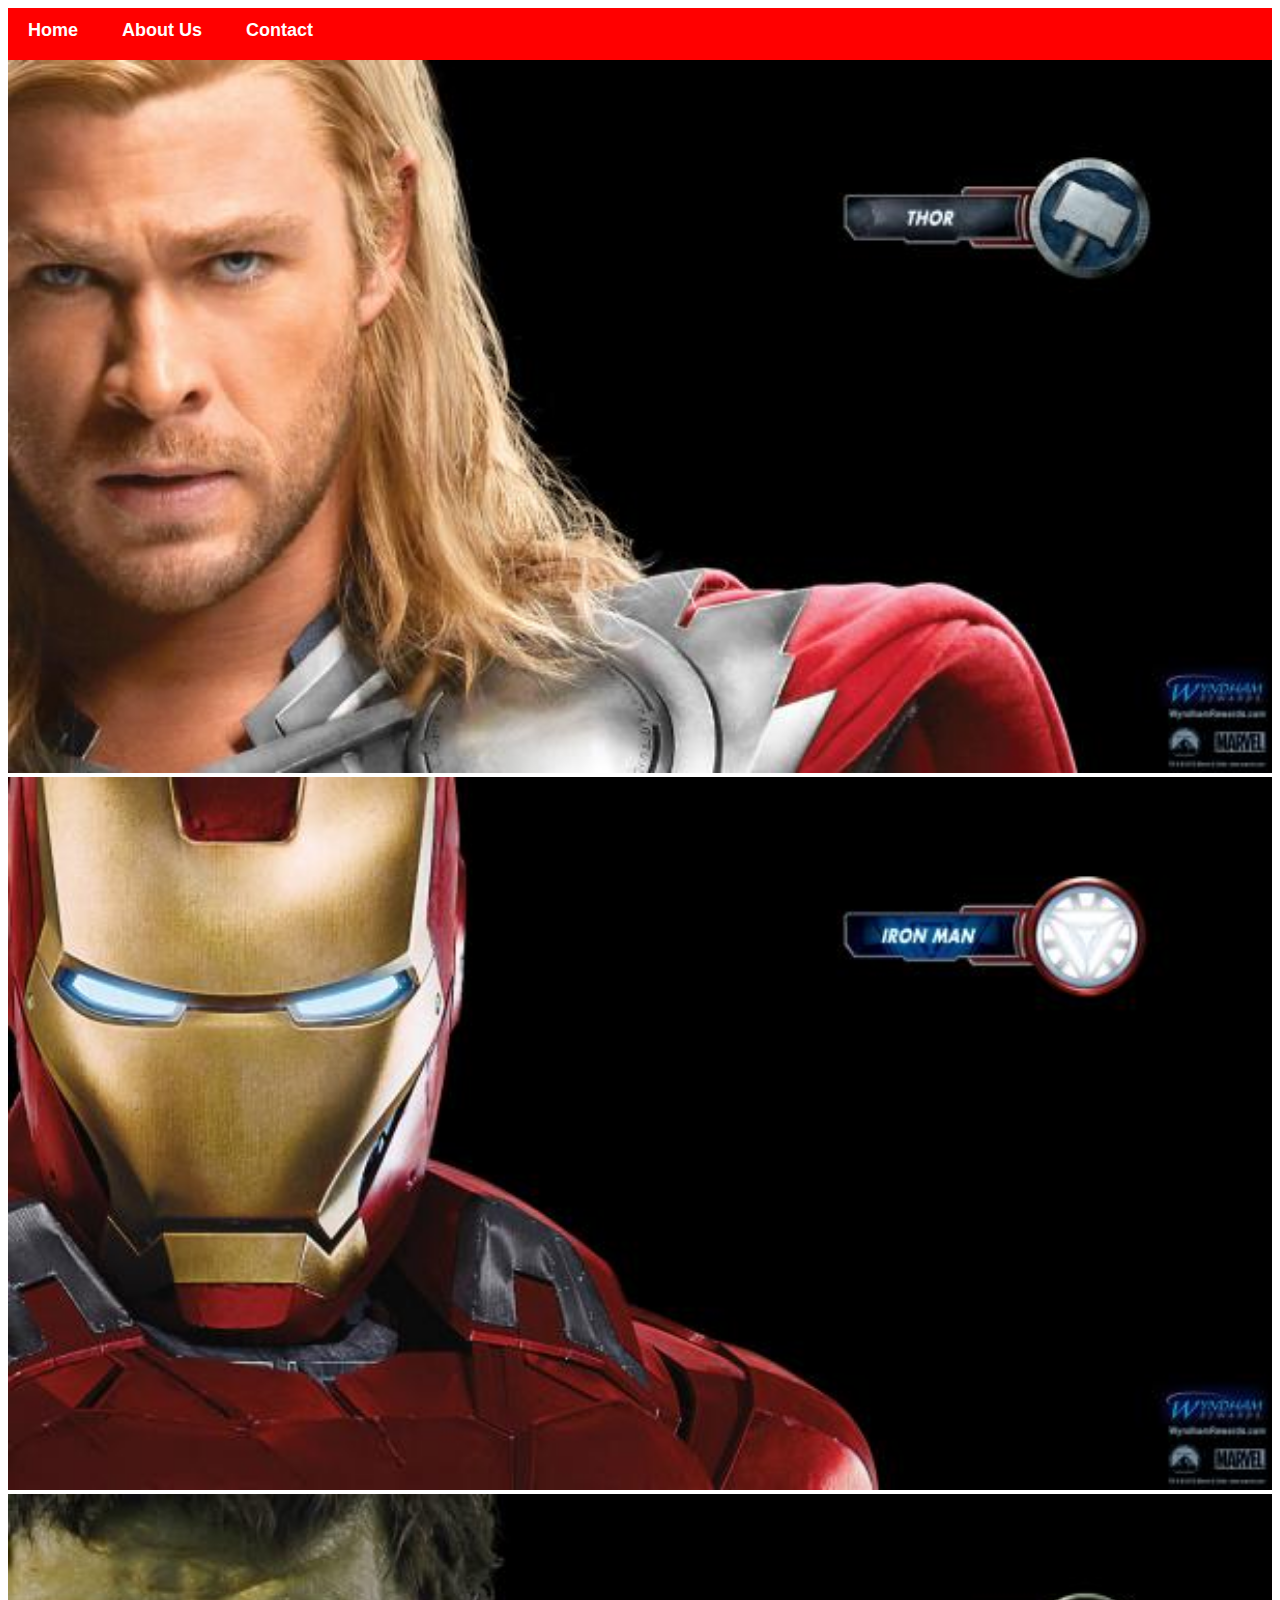
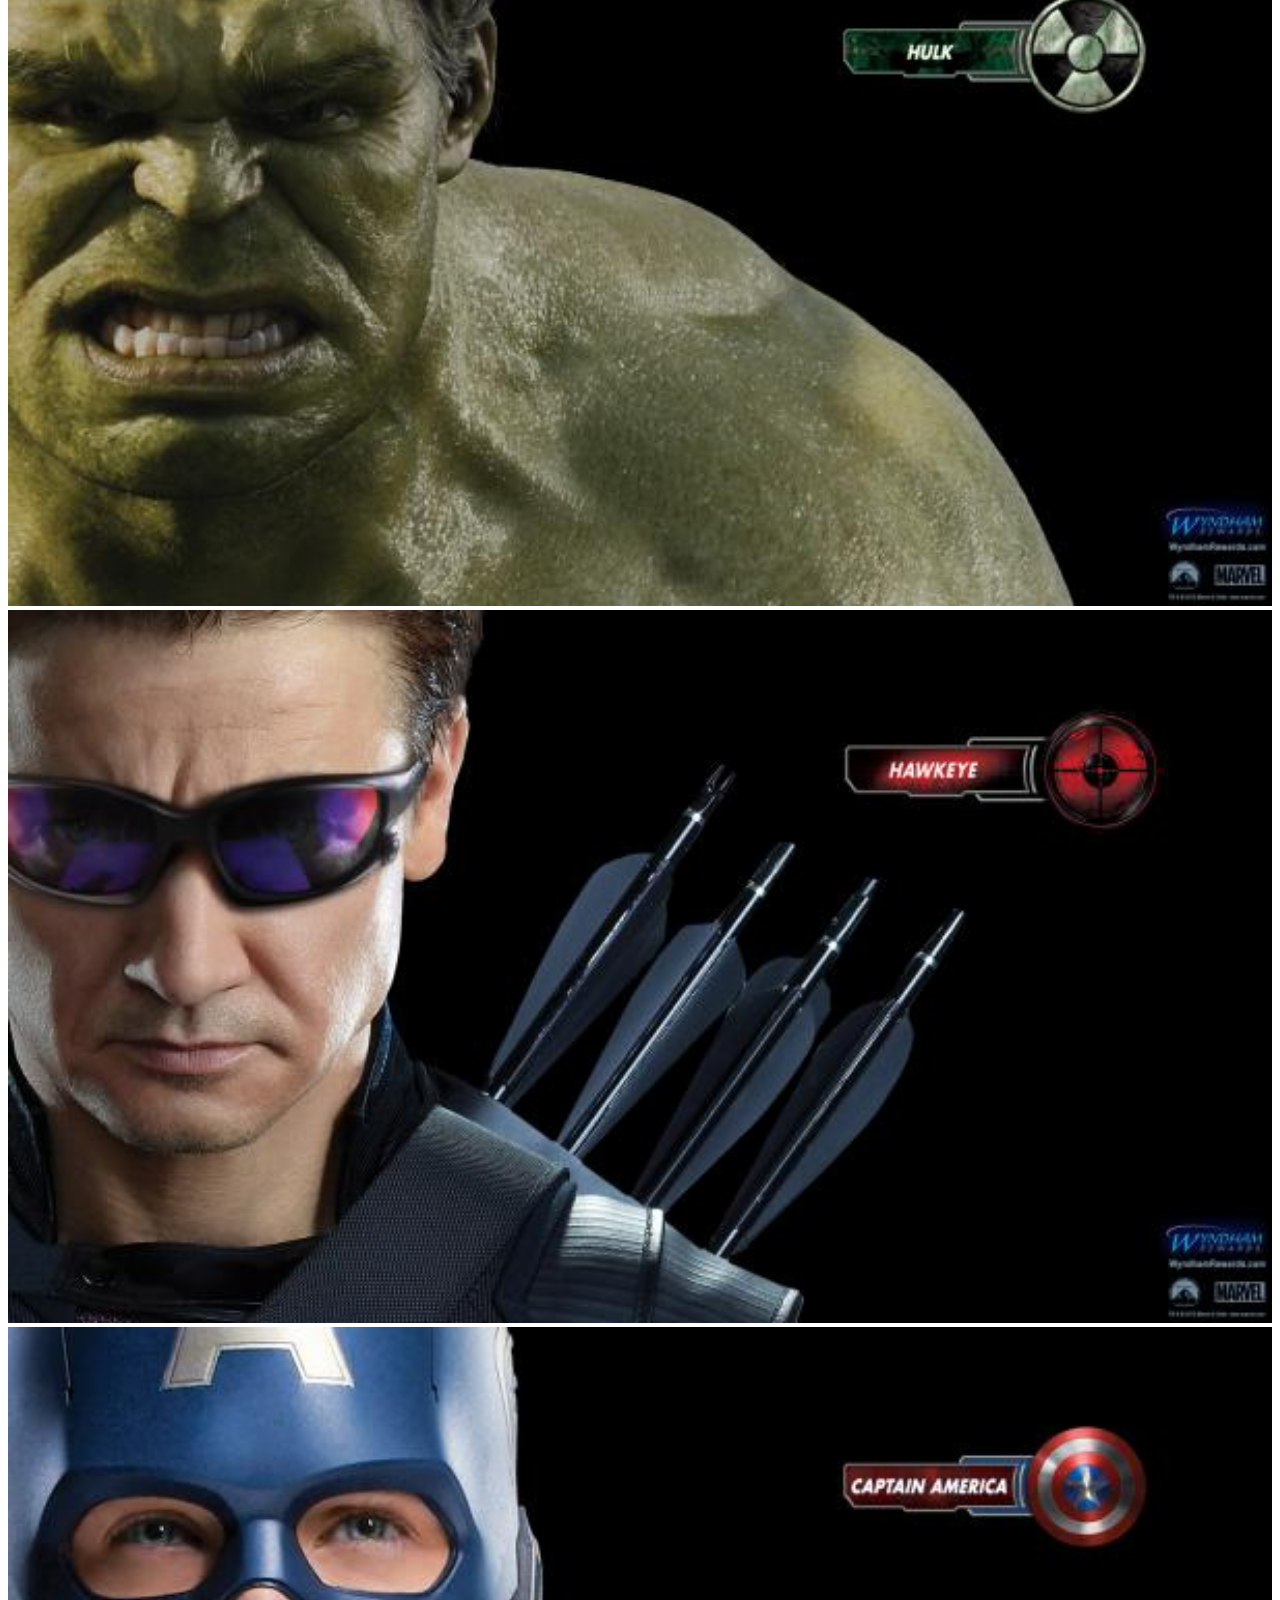
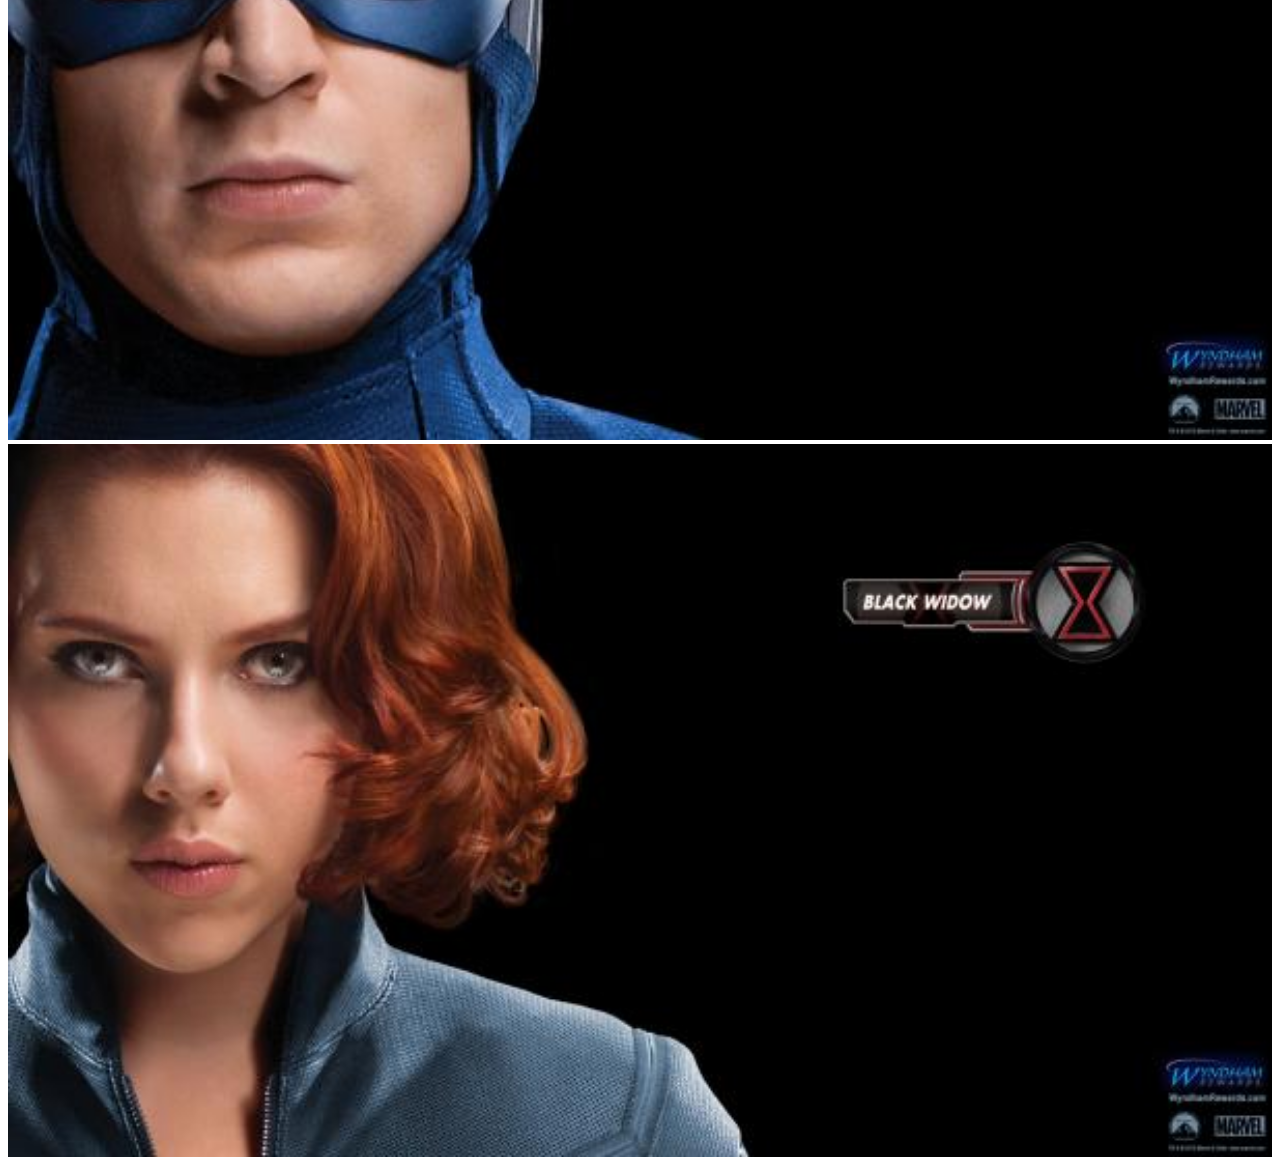
<file: index.html>
<!DOCTYPE html>
<html>
      <head>
            <link rel="stylesheet" href="style.css">
      </head>
      <body>
          <div id="menu">
            <a href="index.html">Home</a>
            <a href="about.html">About Us</a>
            <a href="contact.html">Contact</a>
          </div>
           <div class="gallery">
                <a href="avenger-1.html"><img src="images/avengers_01.jpg"/></a>
               
                <a href="avenger-2.html"><img src="images/avengers_02.jpg"/></a>
               
               <a href="avenger-3.html"><img src="images/avengers_03.jpg"/></a>
               
               <a href="avenger-4.html"><img src="images/avengers_04.jpg"/></a>
               
               <a href="avenger-5.html"><img src="images/avengers_05.jpg"/></a>
               
               <a href="avenger-6.html"><img src="images/avengers_06.jpg"/></a>
           </div>
      </body>
</html>
</file>
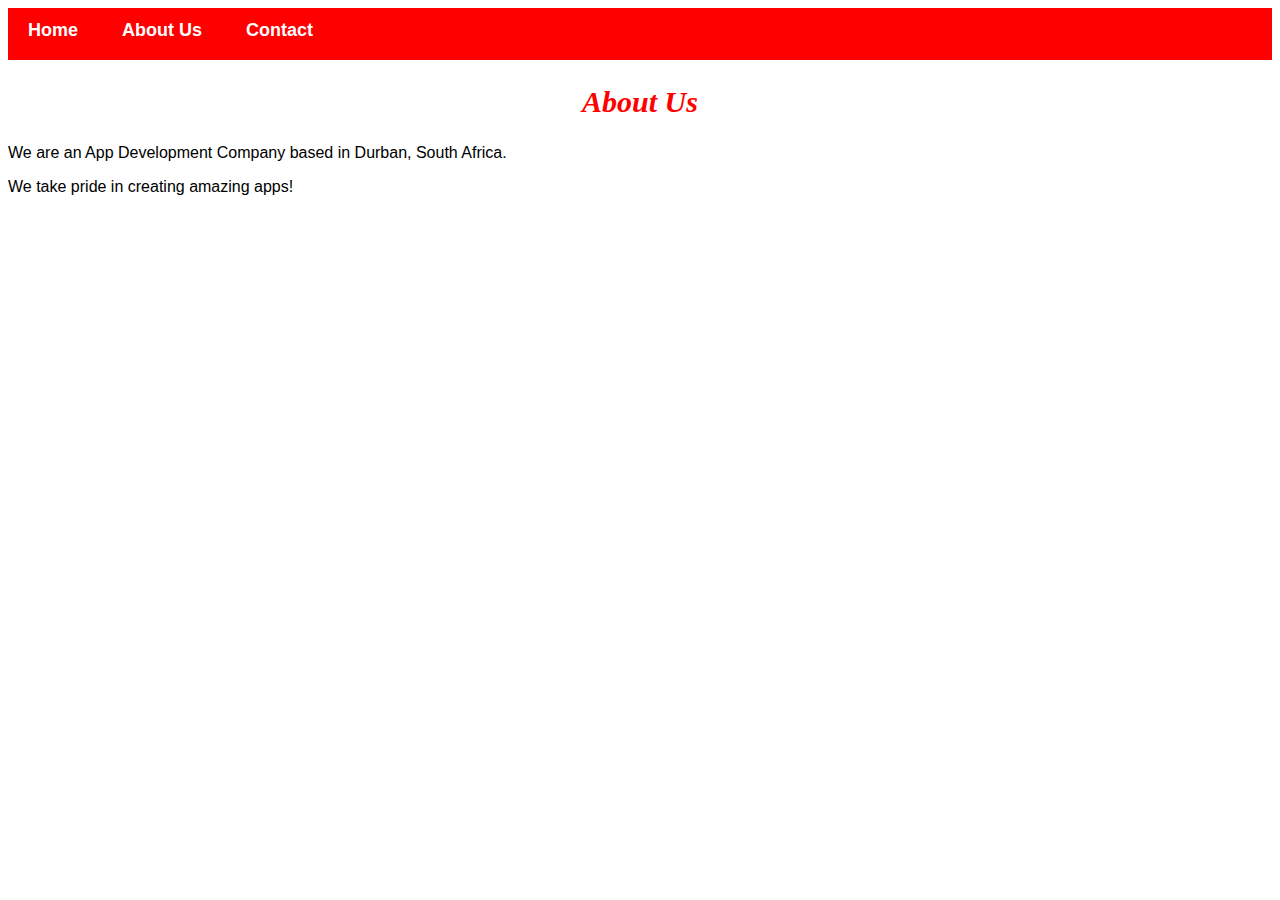
<file: about.html>
<!DOCTYPE html>
<html>
     <head>
          <link rel="stylesheet" href="style.css">
     </head>

     <body>
        <div id="menu">
            <a href="index.html">Home</a>
            <a href="about.html">About Us</a>
            <a href="contact.html">Contact</a>
          </div>
          <h2>About Us</h2>
         
         <p>
             We are an App Development Company based in Durban, South Africa.
         
         </p>
         <p>
            We take pride in creating amazing apps!
         </p>

    </body>
</html>
</file>
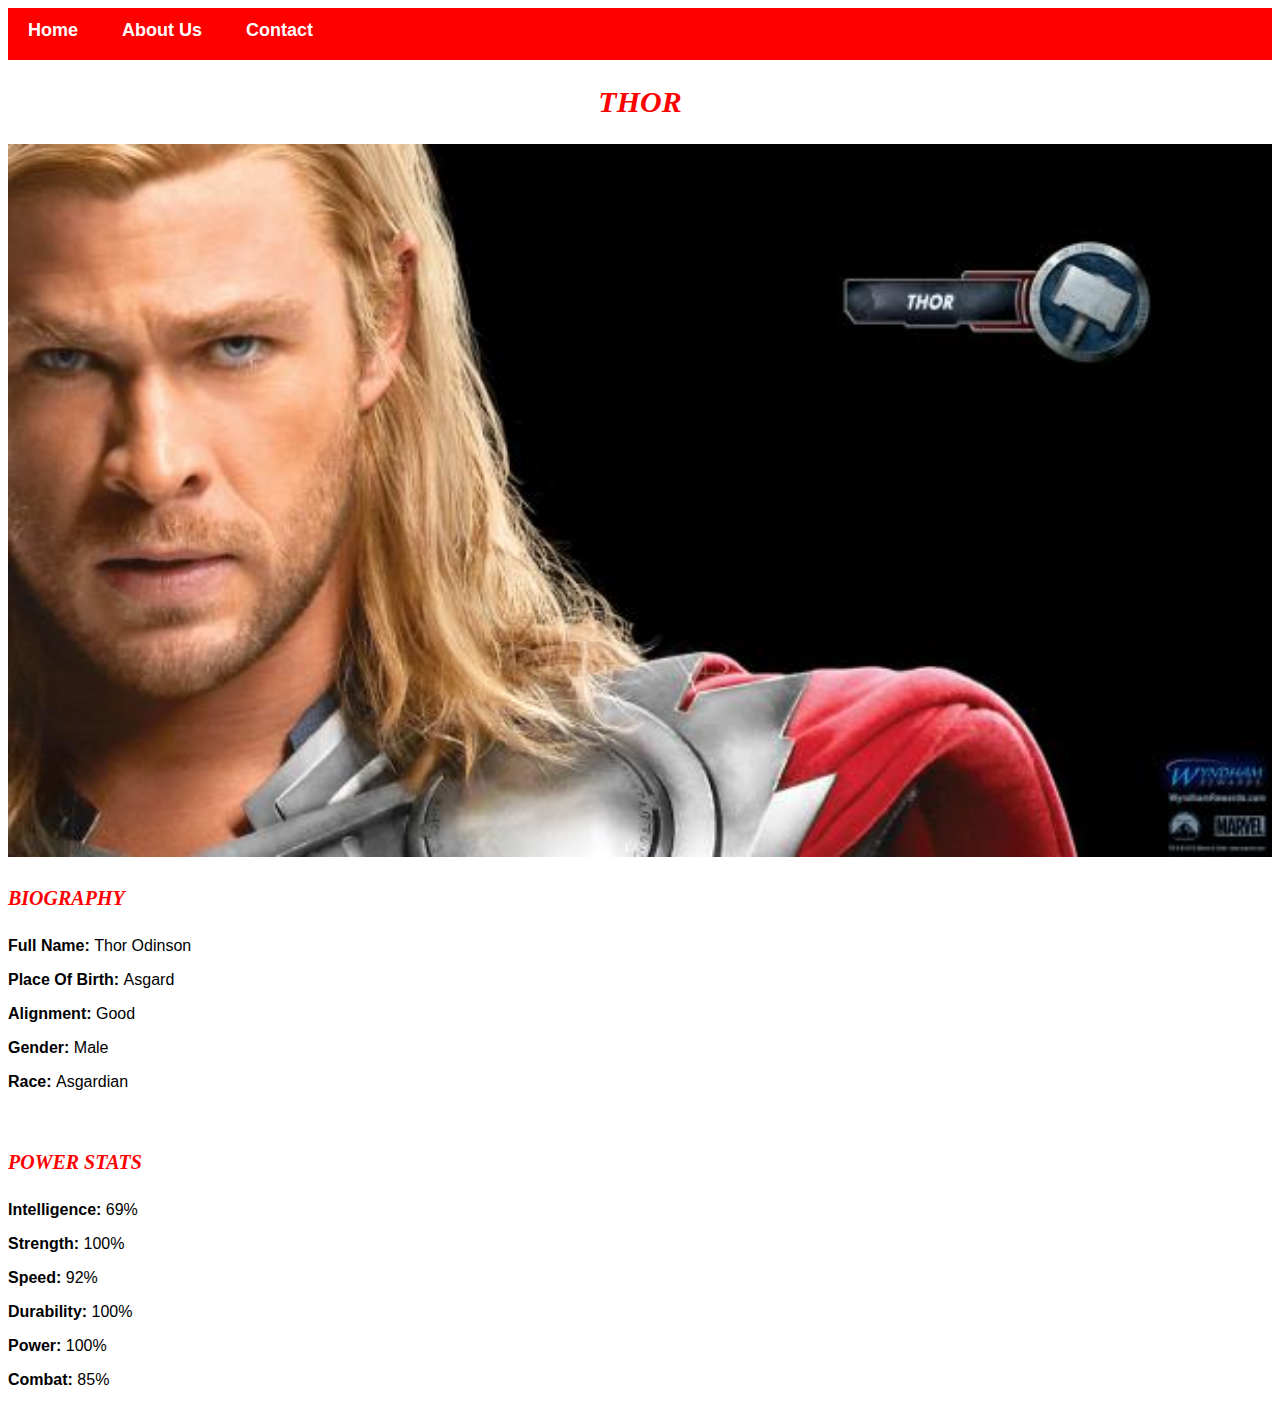
<file: avenger-1.html>
<!DOCTYPE html>
<html>
     <head>
          <link rel="stylesheet" href="style.css">
     </head>

     <body>
        <div id="menu">
            <a href="index.html">Home</a>
            <a href="about.html">About Us</a>
            <a href="contact.html">Contact</a>
          </div>
          <h2>THOR</h2>
          <div class="gallery">
               <img src="images/avengers_01.jpg">
          </div>
             <h4>BIOGRAPHY</h4>
               <p><b>Full Name: </b> Thor Odinson</p>
               <p><b>Place Of Birth: </b> Asgard</p>
               <p><b>Alignment: </b> Good</p>
               <p><b>Gender: </b> Male</p>
               <p><b>Race: </b> Asgardian</p>
              <br/>

              <h4>POWER STATS</h4>
              <p><b>Intelligence: </b> 69%</p>
              <p><b>Strength: </b> 100%</p>
              <p><b>Speed: </b> 92%</p>
              <p><b>Durability: </b> 100%</p>
              <p><b>Power: </b> 100%</p>
              <p><b>Combat: </b> 85%</p> 
     </body>
</html>
</file>
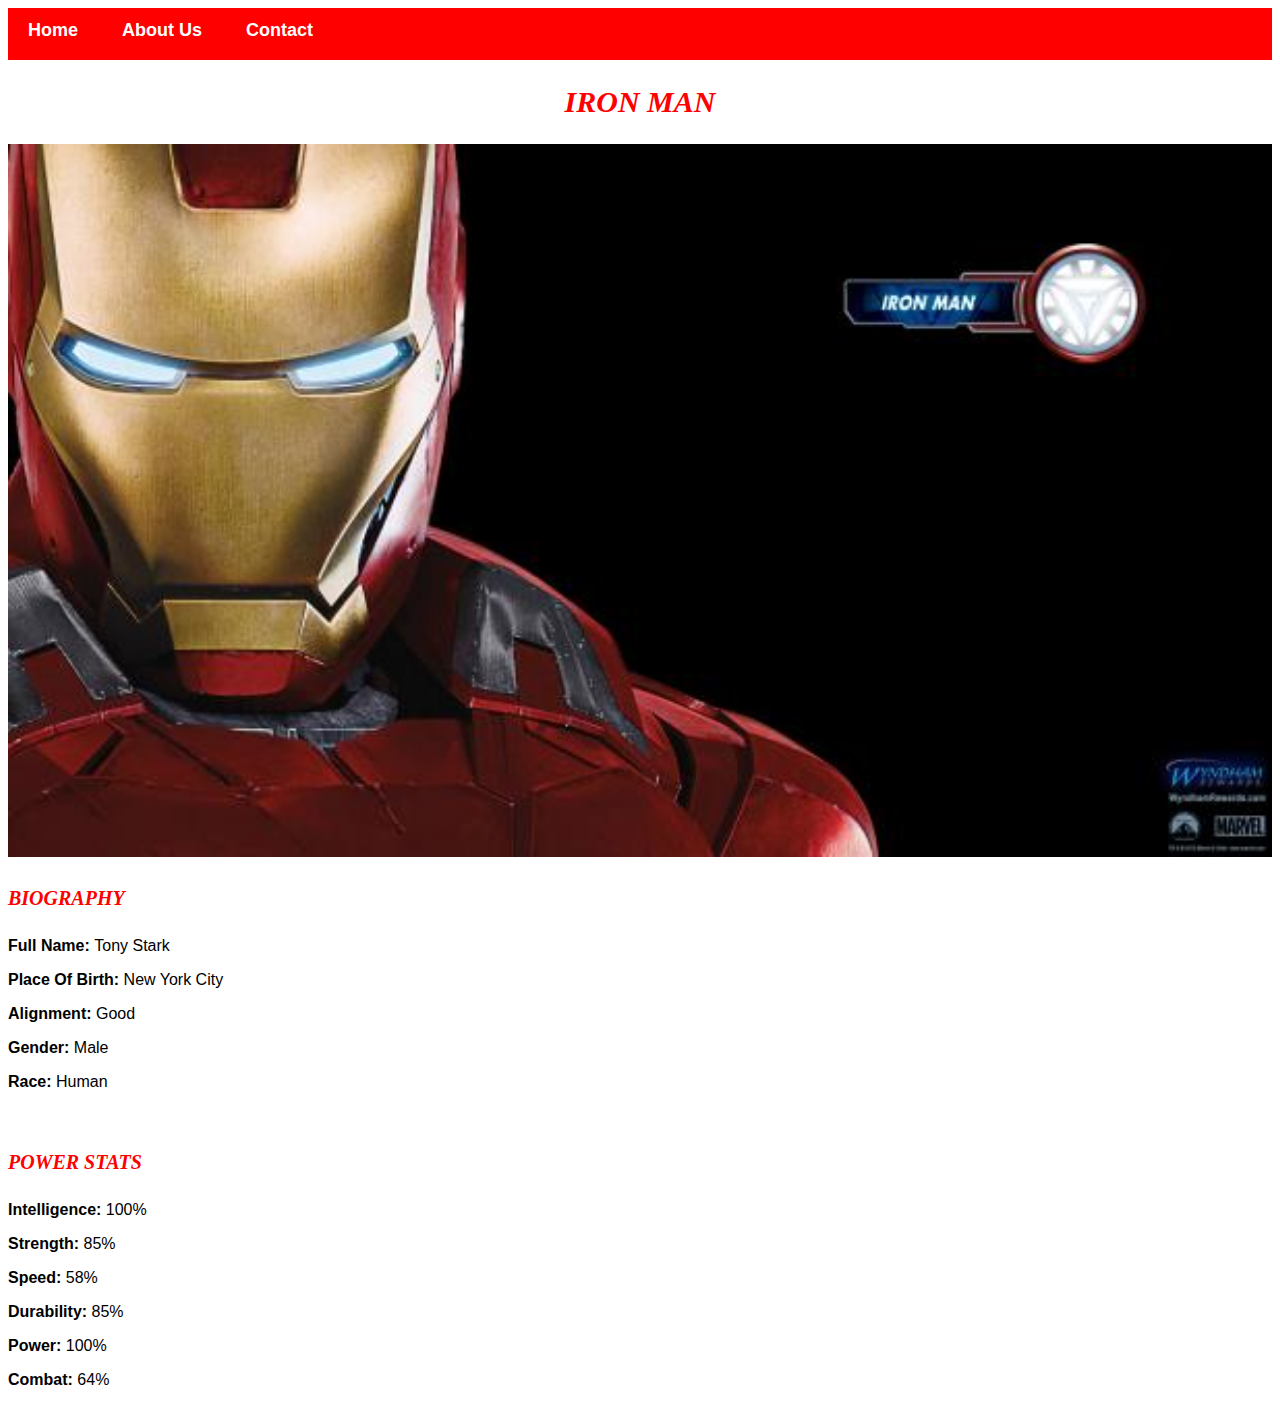
<file: avenger-2.html>
<!DOCTYPE html>
<html>
      <head> 
           <link rel="stylesheet" href="style.css"> 
       </head>
 
       <body> 
        <div id="menu">
            <a href="index.html">Home</a>
            <a href="about.html">About Us</a>
            <a href="contact.html">Contact</a>
          </div>
          <h2>IRON MAN</h2>
          <div class="gallery"> 
              <img src="images/avengers_02.jpg"> 
              
          </div>
             <h4>BIOGRAPHY</h4>
               <p><b>Full Name: </b> Tony Stark</p>
               <p><b>Place Of Birth: </b> New York City</p>
               <p><b>Alignment: </b> Good</p>
               <p><b>Gender: </b> Male</p>
               <p><b>Race: </b> Human</p>
              <br/>

              <h4>POWER STATS</h4>
              <p><b>Intelligence: </b> 100%</p>
              <p><b>Strength: </b> 85%</p>
              <p><b>Speed: </b> 58%</p>
              <p><b>Durability: </b> 85%</p>
              <p><b>Power: </b> 100%</p>
              <p><b>Combat: </b> 64%</p> 
     </body>
</html>
</file>
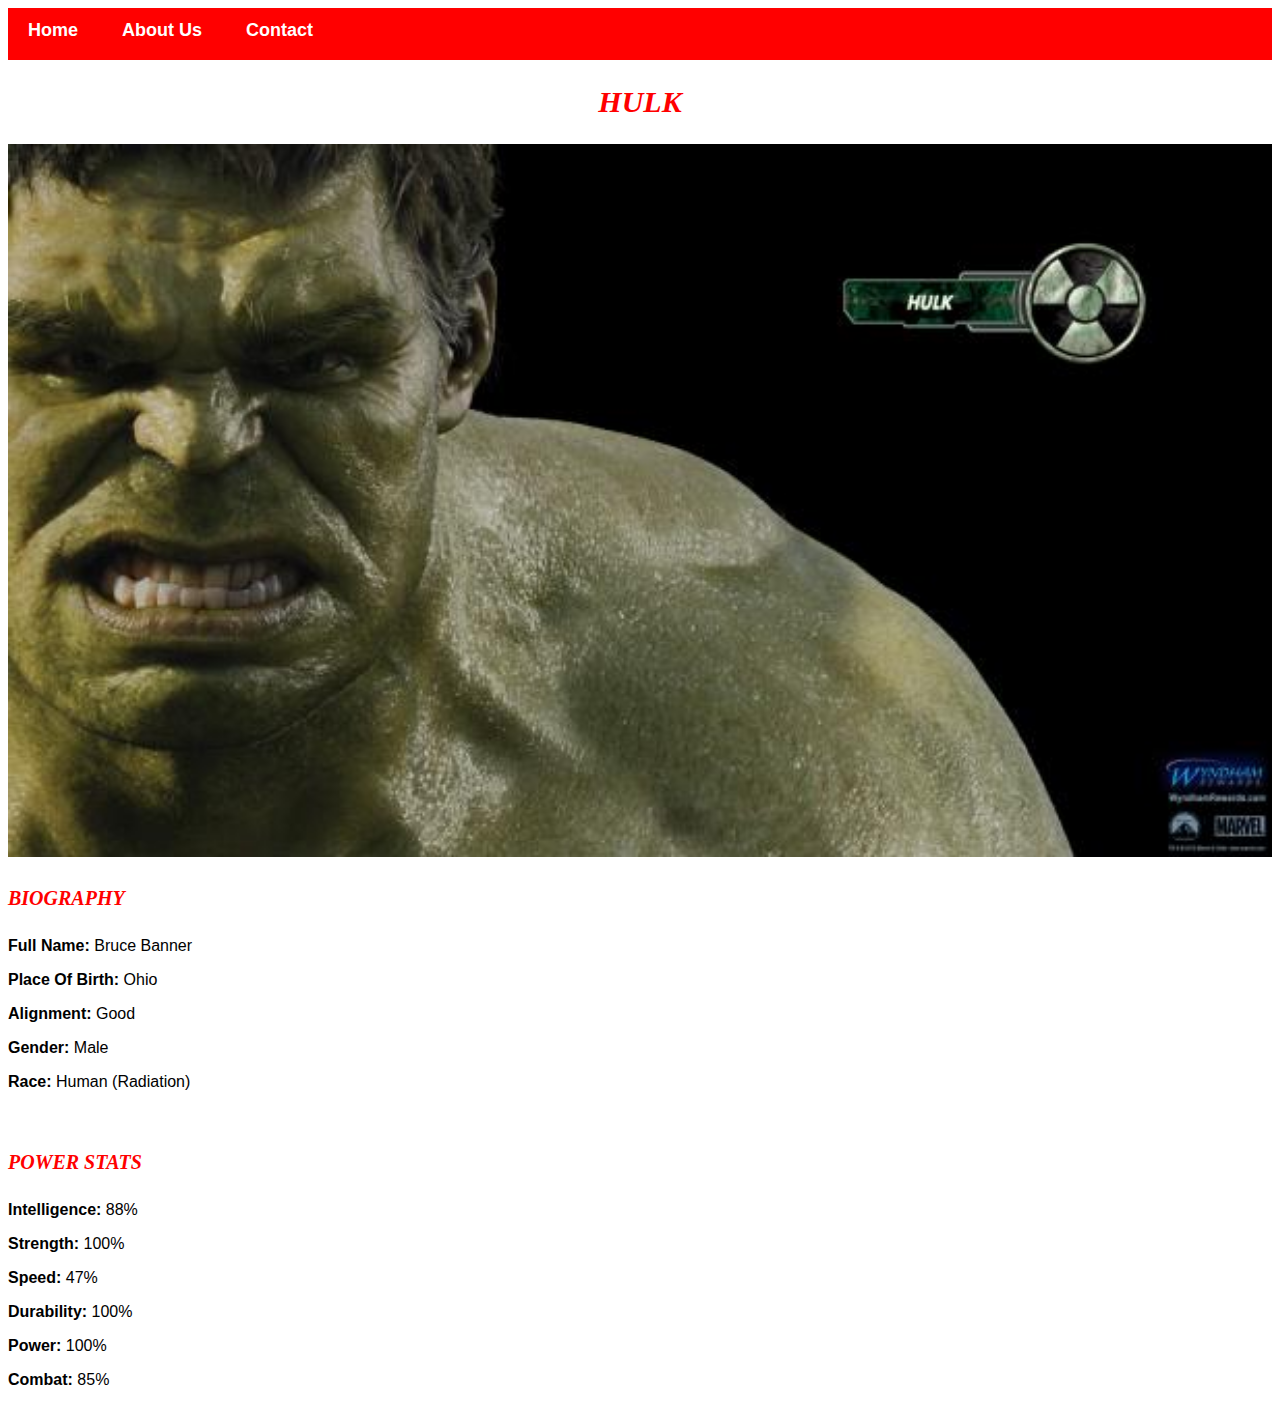
<file: avenger-3.html>
<!DOCTYPE html>
<html>
      <head> 
           <link rel="stylesheet" href="style.css"> 
       </head>
 
       <body> 
        <div id="menu">
            <a href="index.html">Home</a>
            <a href="about.html">About Us</a>
            <a href="contact.html">Contact</a>
          </div>
          <h2>HULK</h2>
          <div class="gallery"> 
              <img src="images/avengers_03.jpg"> 
              
              
          </div>
             <h4>BIOGRAPHY</h4>
               <p><b>Full Name: </b> Bruce Banner</p>
               <p><b>Place Of Birth: </b> Ohio</p>
               <p><b>Alignment: </b> Good</p>
               <p><b>Gender: </b> Male</p>
               <p><b>Race: </b> Human (Radiation)</p>
              <br/>

              <h4>POWER STATS</h4>
              <p><b>Intelligence: </b> 88%</p>
              <p><b>Strength: </b> 100%</p>
              <p><b>Speed: </b> 47%</p>
              <p><b>Durability: </b> 100%</p>
              <p><b>Power: </b> 100%</p>
              <p><b>Combat: </b> 85%</p> 
     </body>
</html>
</file>
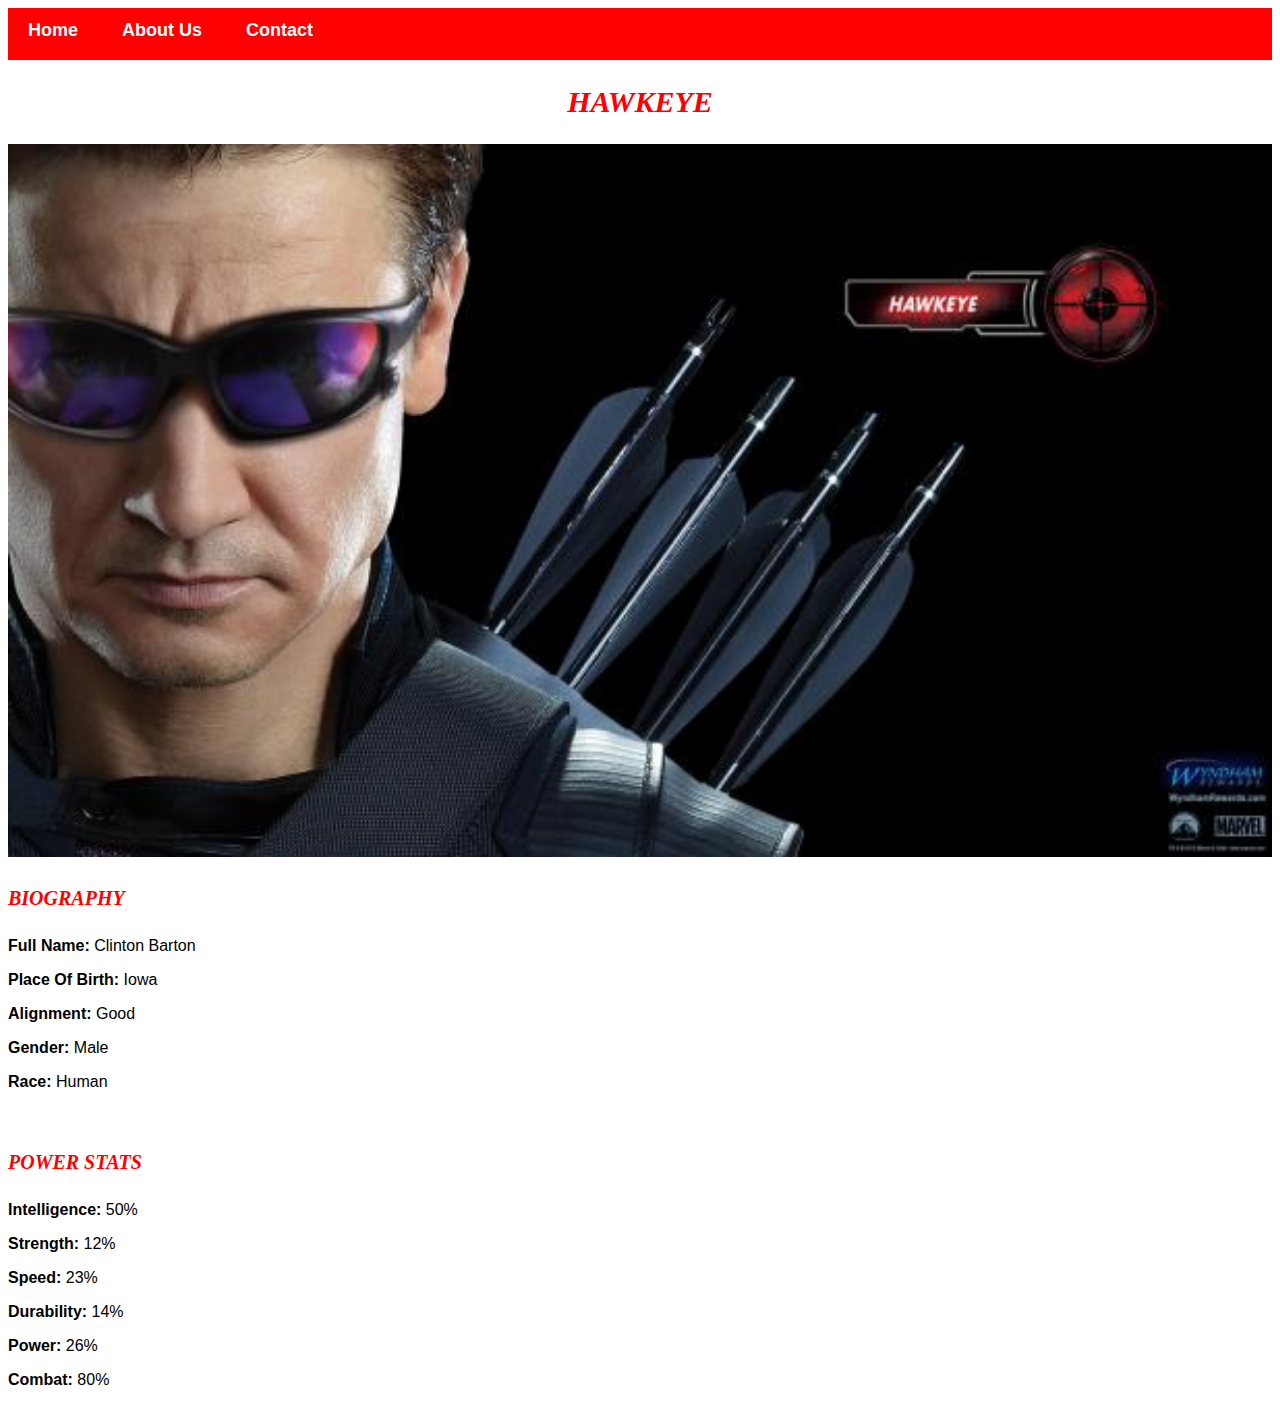
<file: avenger-4.html>
<!DOCTYPE html>
<html>
      <head> 
           <link rel="stylesheet" href="style.css"> 
       </head>
 
       <body>
        <div id="menu">
            <a href="index.html">Home</a>
            <a href="about.html">About Us</a>
            <a href="contact.html">Contact</a>
          </div>
          <h2>HAWKEYE</h2>
          <div class="gallery"> 
              <img src="images/avengers_04.jpg"> 
              
          </div>
             <h4>BIOGRAPHY</h4>
               <p><b>Full Name: </b> Clinton Barton</p>
               <p><b>Place Of Birth: </b> Iowa</p>
               <p><b>Alignment: </b> Good</p>
               <p><b>Gender: </b> Male</p>
               <p><b>Race: </b> Human</p>
              <br/>

              <h4>POWER STATS</h4>
              <p><b>Intelligence: </b> 50%</p>
              <p><b>Strength: </b> 12%</p>
              <p><b>Speed: </b> 23%</p>
              <p><b>Durability: </b> 14%</p>
              <p><b>Power: </b> 26%</p>
              <p><b>Combat: </b> 80%</p> 
     </body>
</html>
</file>
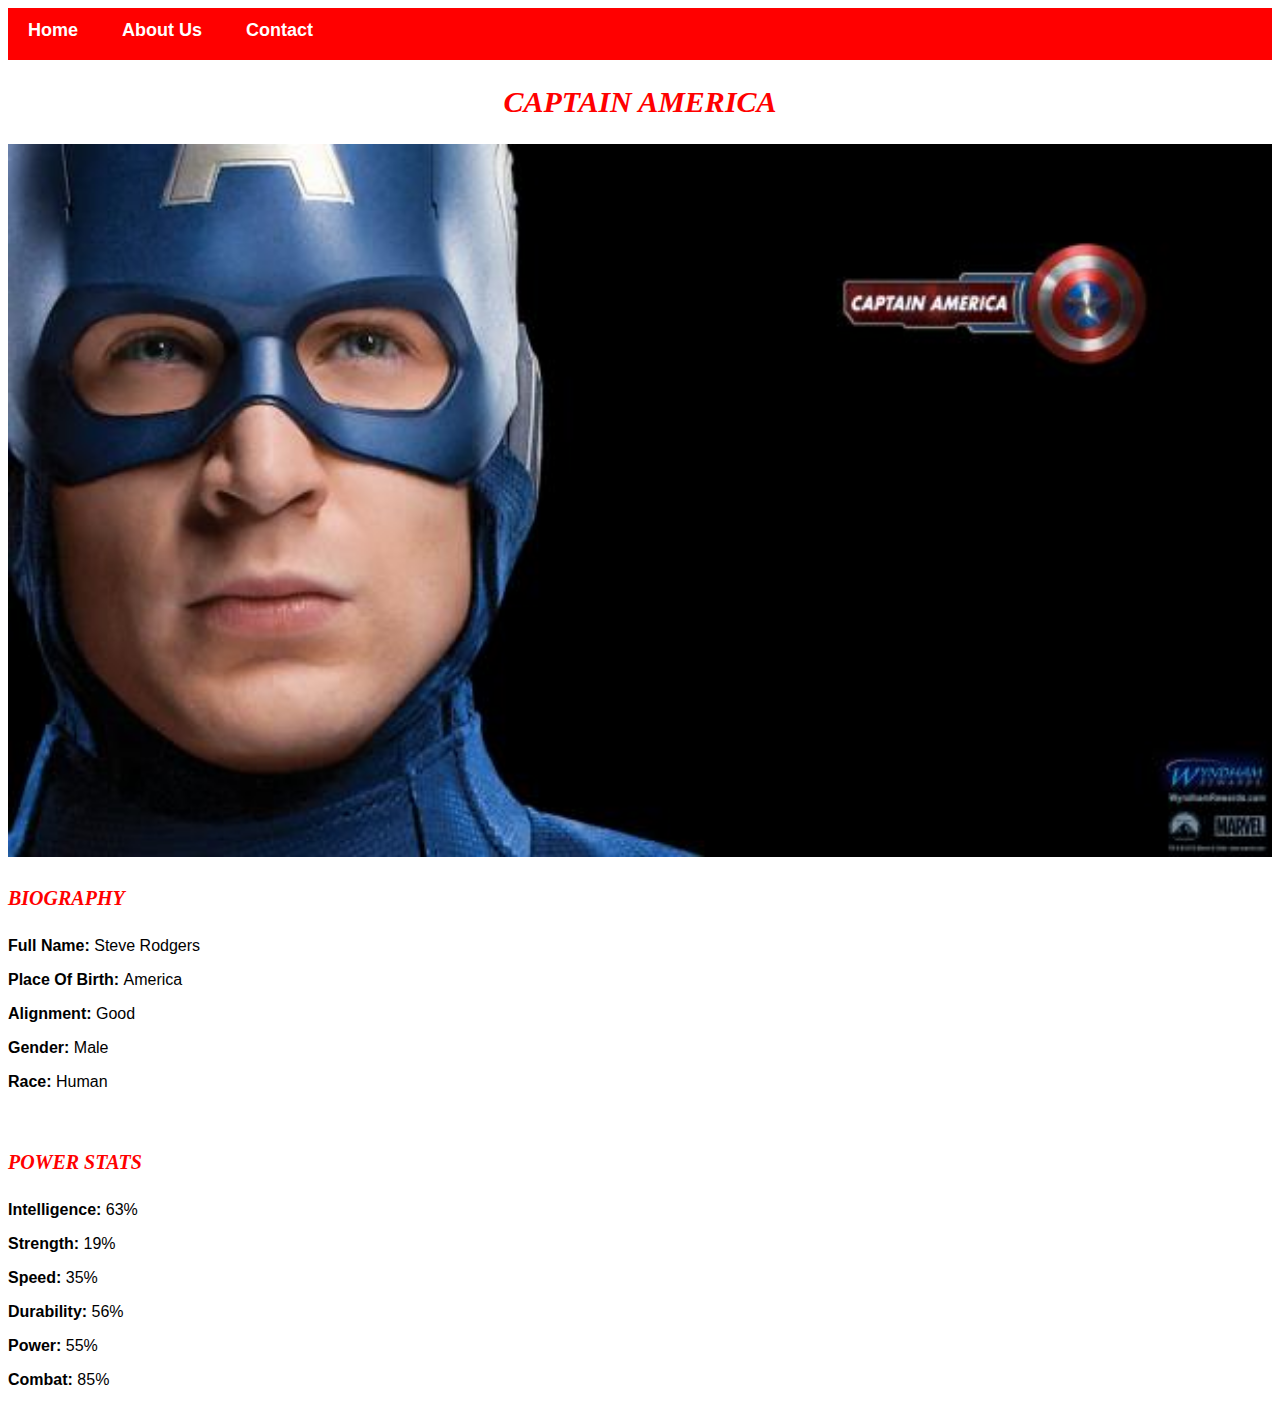
<file: avenger-5.html>
<!DOCTYPE html>
<html>
      <head> 
           <link rel="stylesheet" href="style.css"> 
       </head>
 
       <body> 
            <div id="menu">
            <a href="index.html">Home</a>
            <a href="about.html">About Us</a>
            <a href="contact.html">Contact</a>
          </div>
          <h2>CAPTAIN AMERICA</h2>
          <div class="gallery"> 
              <img src="images/avengers_05.jpg"> 
              
              
          </div>
             <h4>BIOGRAPHY</h4>
               <p><b>Full Name: </b> Steve Rodgers</p>
               <p><b>Place Of Birth: </b> America</p>
               <p><b>Alignment: </b> Good</p>
               <p><b>Gender: </b> Male</p>
               <p><b>Race: </b> Human</p>
              <br/>

              <h4>POWER STATS</h4>
              <p><b>Intelligence: </b> 63%</p>
              <p><b>Strength: </b> 19%</p>
              <p><b>Speed: </b> 35%</p>
              <p><b>Durability: </b> 56%</p>
              <p><b>Power: </b> 55%</p>
              <p><b>Combat: </b> 85%</p> 
     </body>
</html>
</file>
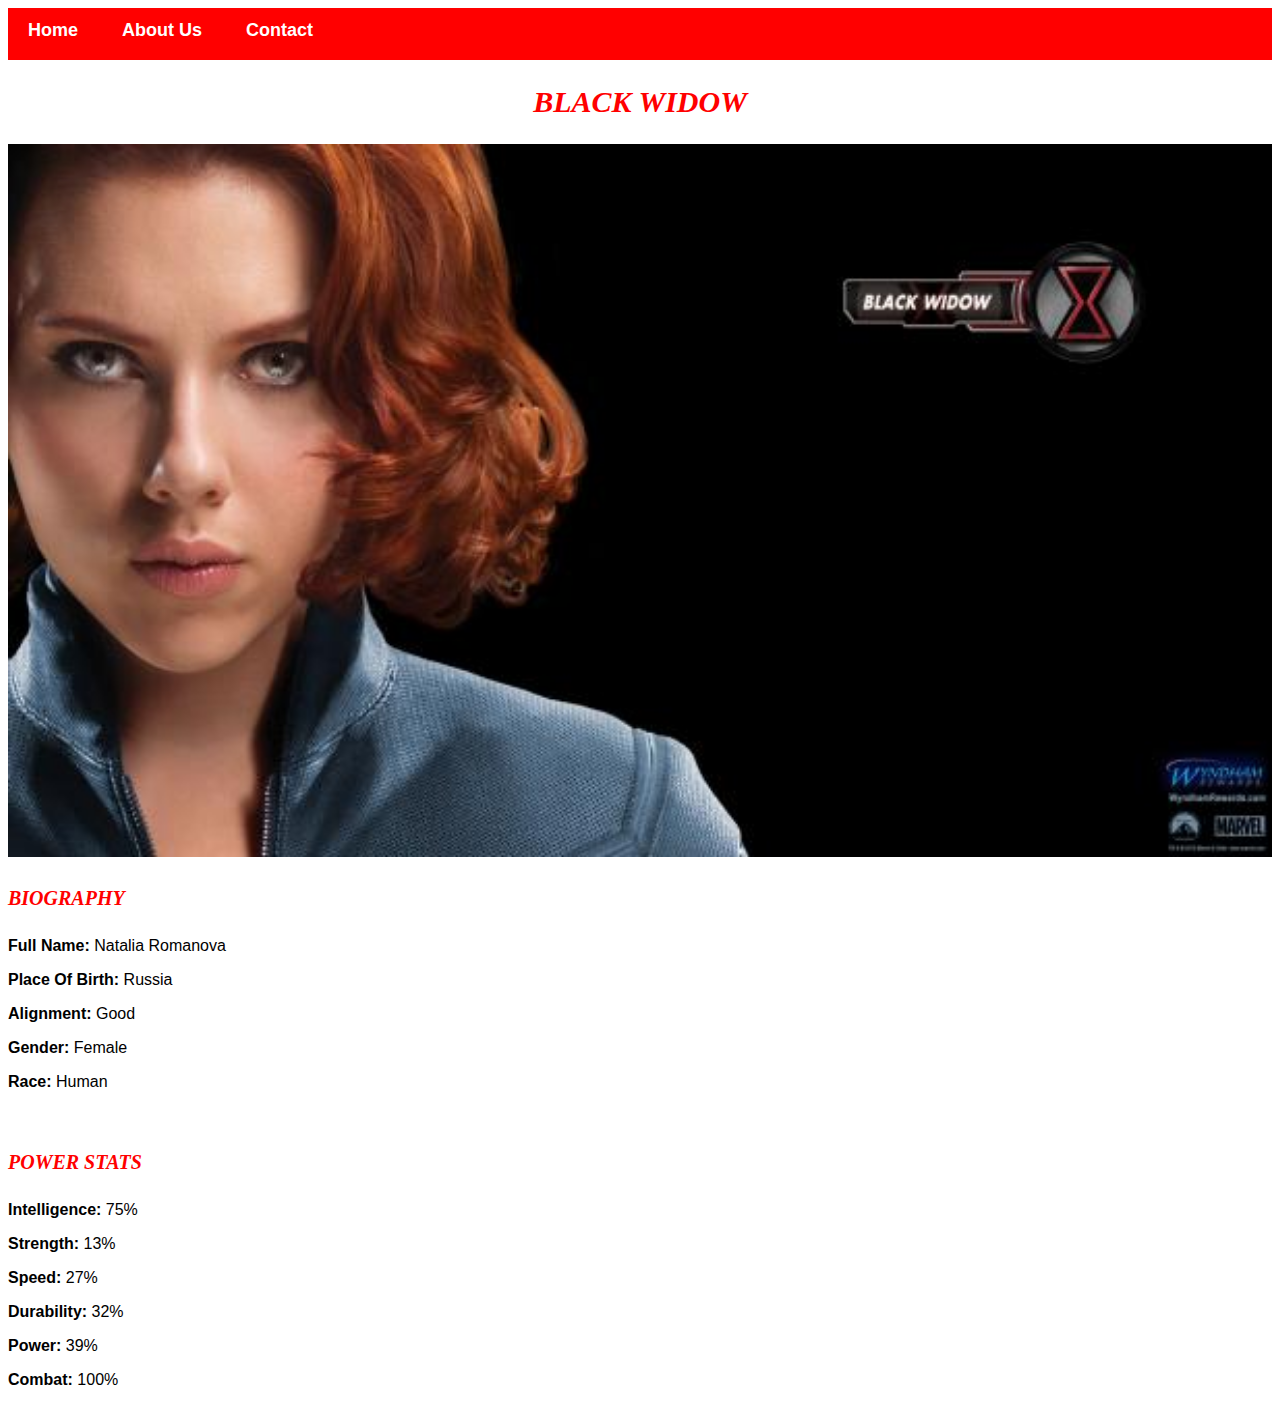
<file: avenger-6.html>
<!DOCTYPE html>
<html>
      <head> 
           <link rel="stylesheet" href="style.css"> 
       </head>
 
       <body> 
        <div id="menu">
            <a href="index.html">Home</a>
            <a href="about.html">About Us</a>
            <a href="contact.html">Contact</a>
          </div>
           <h2>BLACK WIDOW</h2>
          <div class="gallery"> 
              <img src="images/avengers_06.jpg"> 
              
          </div>
             <h4>BIOGRAPHY</h4>
               <p><b>Full Name: </b> Natalia Romanova</p>
               <p><b>Place Of Birth: </b>Russia</p>
               <p><b>Alignment: </b> Good</p>
               <p><b>Gender: </b> Female</p>
               <p><b>Race: </b> Human</p>
              <br/>

              <h4>POWER STATS</h4>
              <p><b>Intelligence: </b> 75%</p>
              <p><b>Strength: </b> 13%</p>
              <p><b>Speed: </b> 27%</p>
              <p><b>Durability: </b> 32%</p>
              <p><b>Power: </b> 39%</p>
              <p><b>Combat: </b> 100%</p> 
     </body>
</html>
</file>
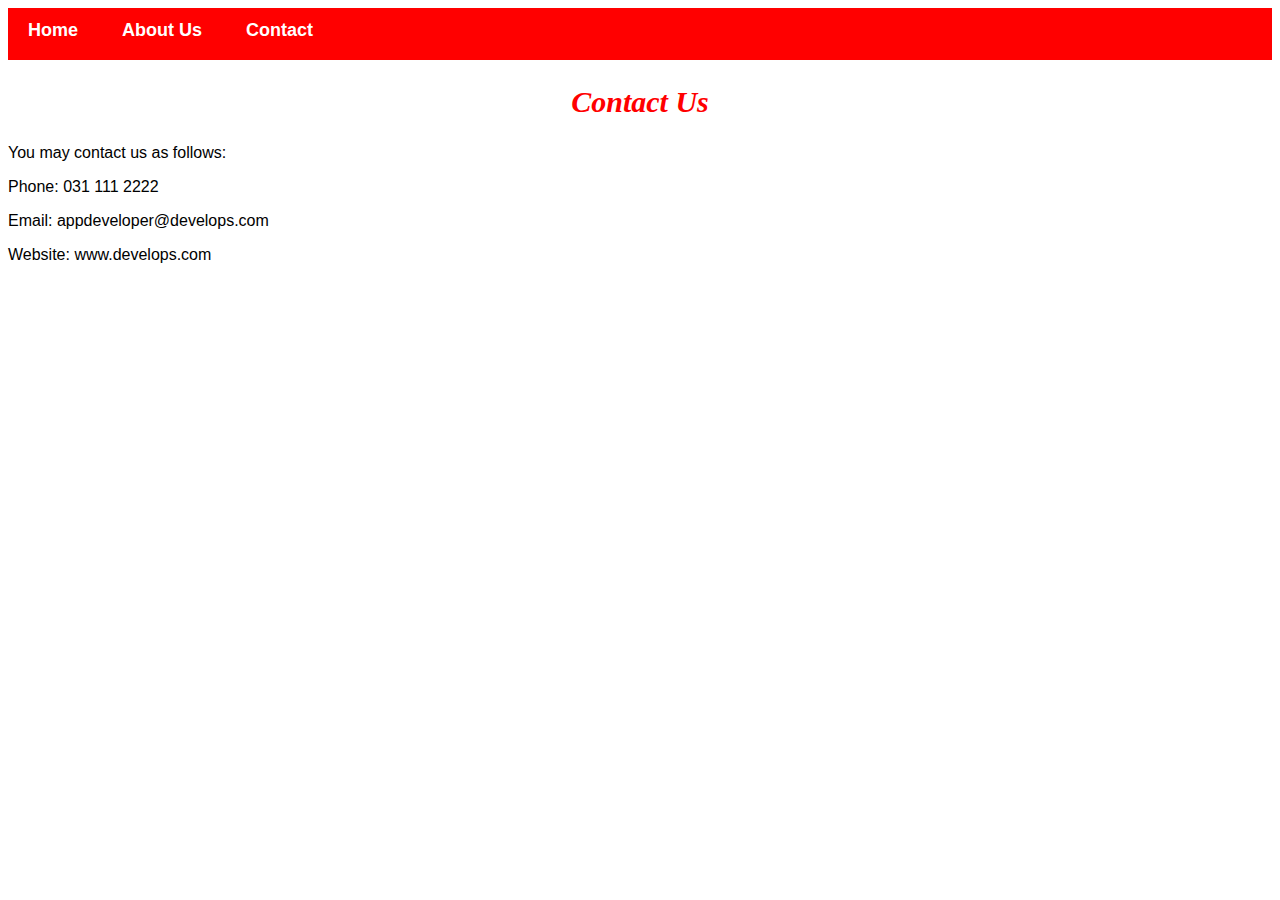
<file: contact.html>
<!DOCTYPE html>
<html>
     <head>
          <link rel="stylesheet" href="style.css">
     </head>

     <body>
        <div id="menu">
            <a href="index.html">Home</a>
            <a href="about.html">About Us</a>
            <a href="contact.html">Contact</a>
          </div>
          <h2>Contact Us</h2>
         
         <p>
             You may contact us as follows:
         </p>
         <p>
            Phone: 031 111 2222
         </p>
         
         <p>
            Email: appdeveloper@develops.com
         </p>
         <p>
            Website: www.develops.com
         </p>
         

    </body>
</html>
</file>
<file: style.css>
.gallery img{
        width: 100%;
 }

h2{
    font-family: Impact, fantasy;
    text-align: center;
    font-size: 30px;
    color: #ff0000;
    font-style: italic;
}

h4{
    font-family: Impact, fantasy;
    font-size: 20px;
    font-style: italic;
    color: #ff0000;
    
}

p{
    font-family: Helvetica, sans-serif;
}


#menu{
      width:100%;
      height:40px;
      background-color: #ff0000;
      padding-top: 12px;
}

#menu a{
      color:#ffffff;
      font-family: Helvetica, sans-serif;
      font-size: 18px;
      text-decoration: none;
      font-weight: 800;
      
      padding-left: 20px;
      padding-right: 20px;
}

#menu a:hover{
       color: #5077bd;
}
</file>
